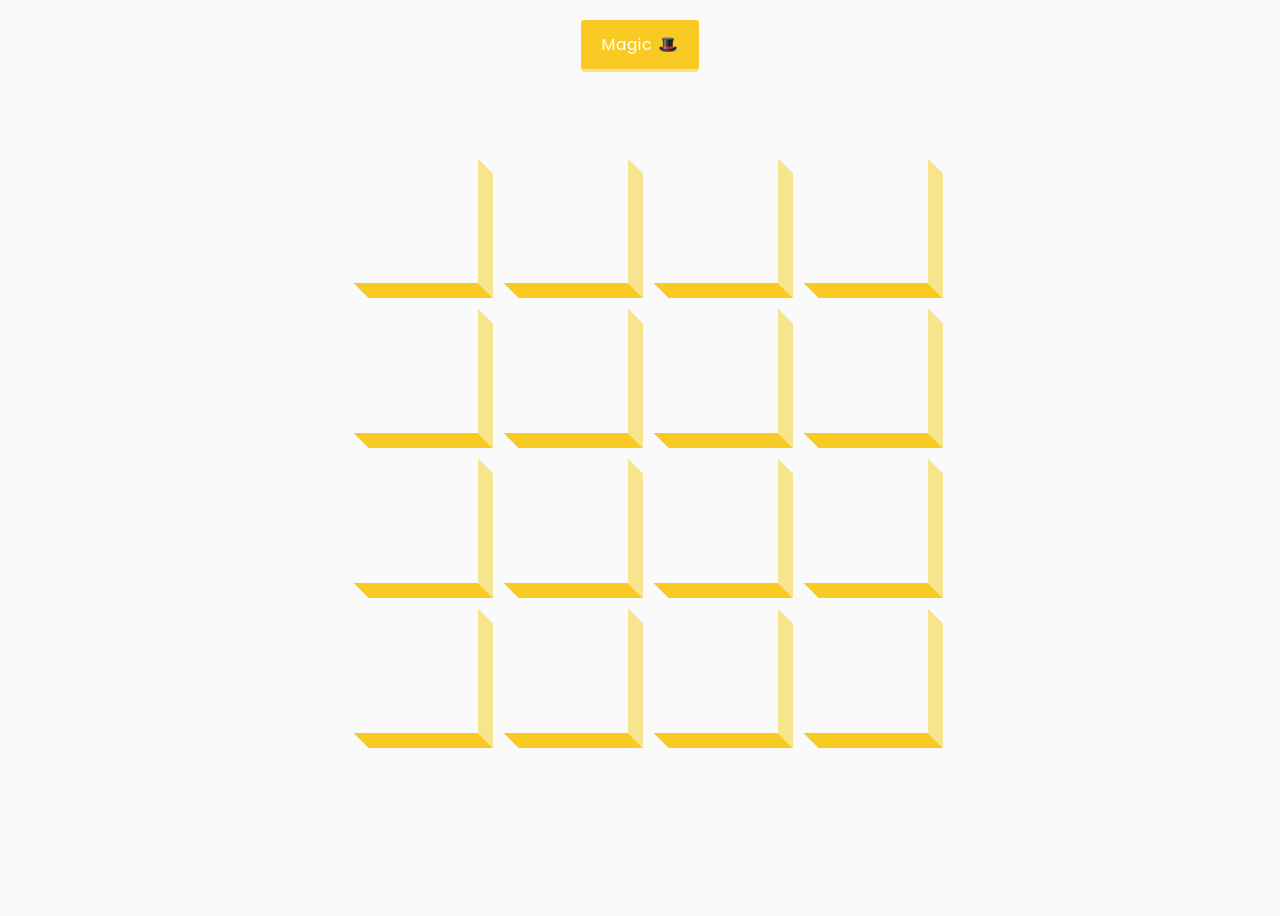
<file: 3d-boxes-background/index.html>
<!DOCTYPE html>
<html lang="en">
  <head>
    <meta charset="UTF-8" />
    <meta name="viewport" content="width=device-width, initial-scale=1.0" />
    <link
      rel="stylesheet"
      href="https://cdnjs.cloudflare.com/ajax/libs/font-awesome/5.14.0/css/all.min.css"
      integrity="sha512-1PKOgIY59xJ8Co8+NE6FZ+LOAZKjy+KY8iq0G4B3CyeY6wYHN3yt9PW0XpSriVlkMXe40PTKnXrLnZ9+fkDaog=="
      crossorigin="anonymous"
    />
    <link rel="stylesheet" href="style.css" />
    <title>3D Boxes Background</title>
  </head>
  
  <body>
    <button id="btn" class="magic">Magic 🎩</button>
    <div id="boxes" class="boxes big"></div>
    <script src="script.js"></script>
  </body>
</html>
</file>
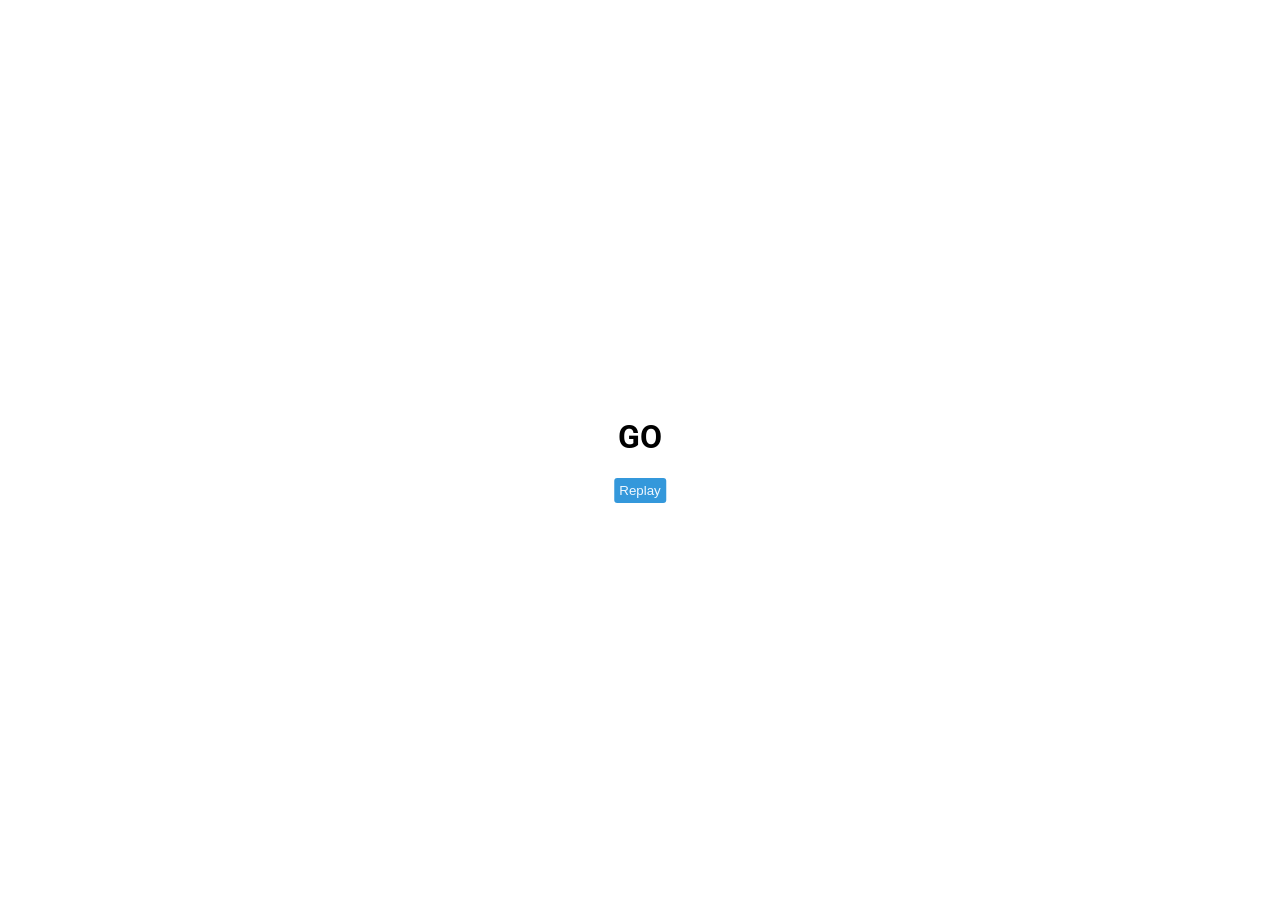
<file: animated-countdown/index.html>
<!DOCTYPE html>
<html lang="en">
  <head>
    <meta charset="UTF-8" />
    <meta name="viewport" content="width=device-width, initial-scale=1.0" />
    <link rel="stylesheet" href="style.css" />
    <title>Animated Countdown </title>
  </head>
  <body>
    <div class="counter">
      <div class="nums">
        <span class="in">3</span>
        <span>2</span>
        <span>1</span>
        <span>0</span>
      </div>
      <h4>Get Ready</h4>
    </div>

    <div class="final">
      <h1>GO</h1>
      <button id="replay">
        <span>Replay</span>
      </button>
    </div>
    <script src="script.js"></script>
  </body>
</html>
</file>
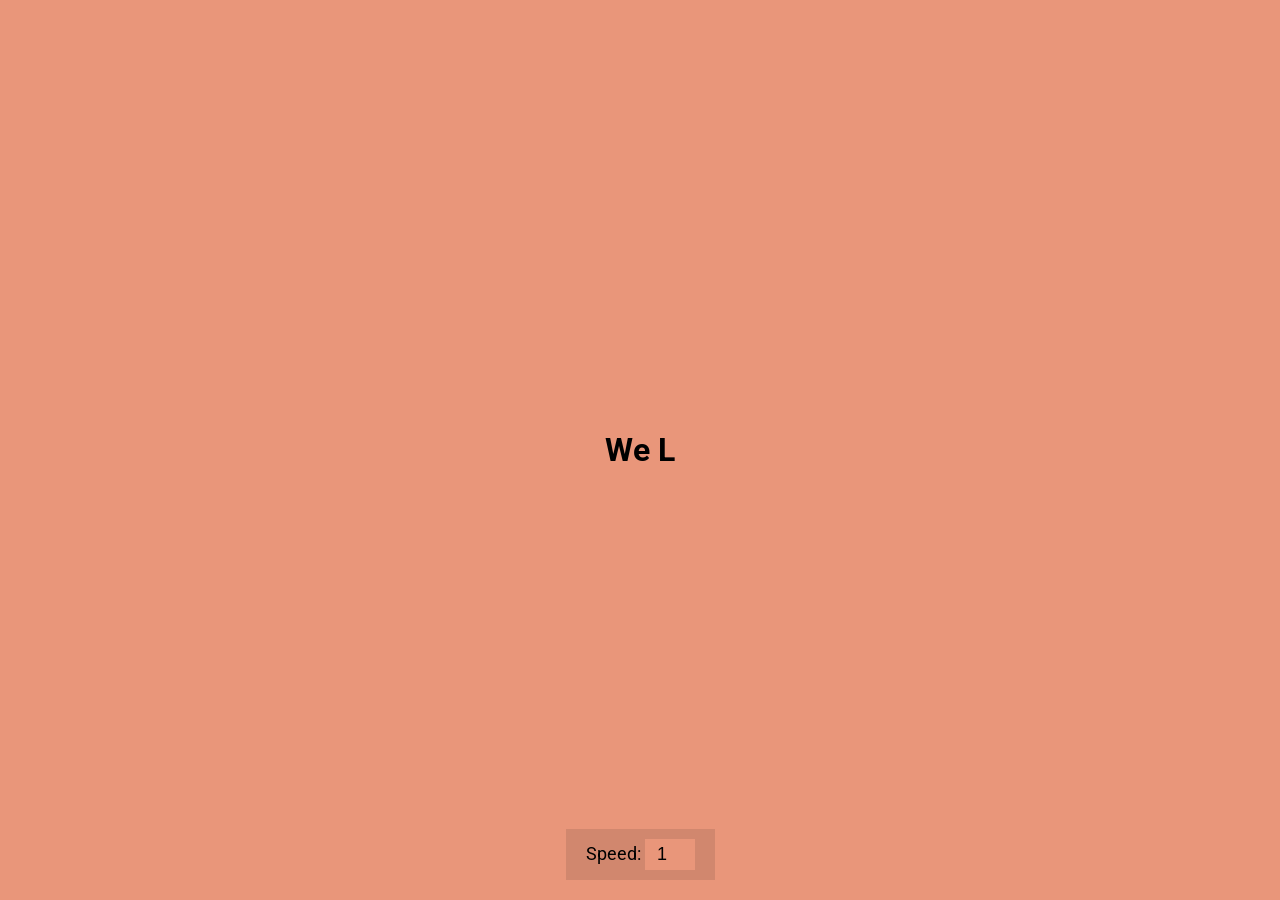
<file: auto-text-effect/index.html>
<!DOCTYPE html>
<html lang="en">
  <head>
    <meta charset="UTF-8" />
    <meta name="viewport" content="width=device-width, initial-scale=1.0" />
    <link rel="stylesheet" href="style.css" />
    <title>Auto Text Effect</title>
  </head>
  <body>
    
    <h1 id="text">Starting...</h1>

    <div>
      <label for="speed">Speed:</label>
      <input type="number" name="speed" id="speed" value="1" min="1" max="10" step="1">
    </div>

    <script src="script.js"></script>
  </body>
</html>
</file>
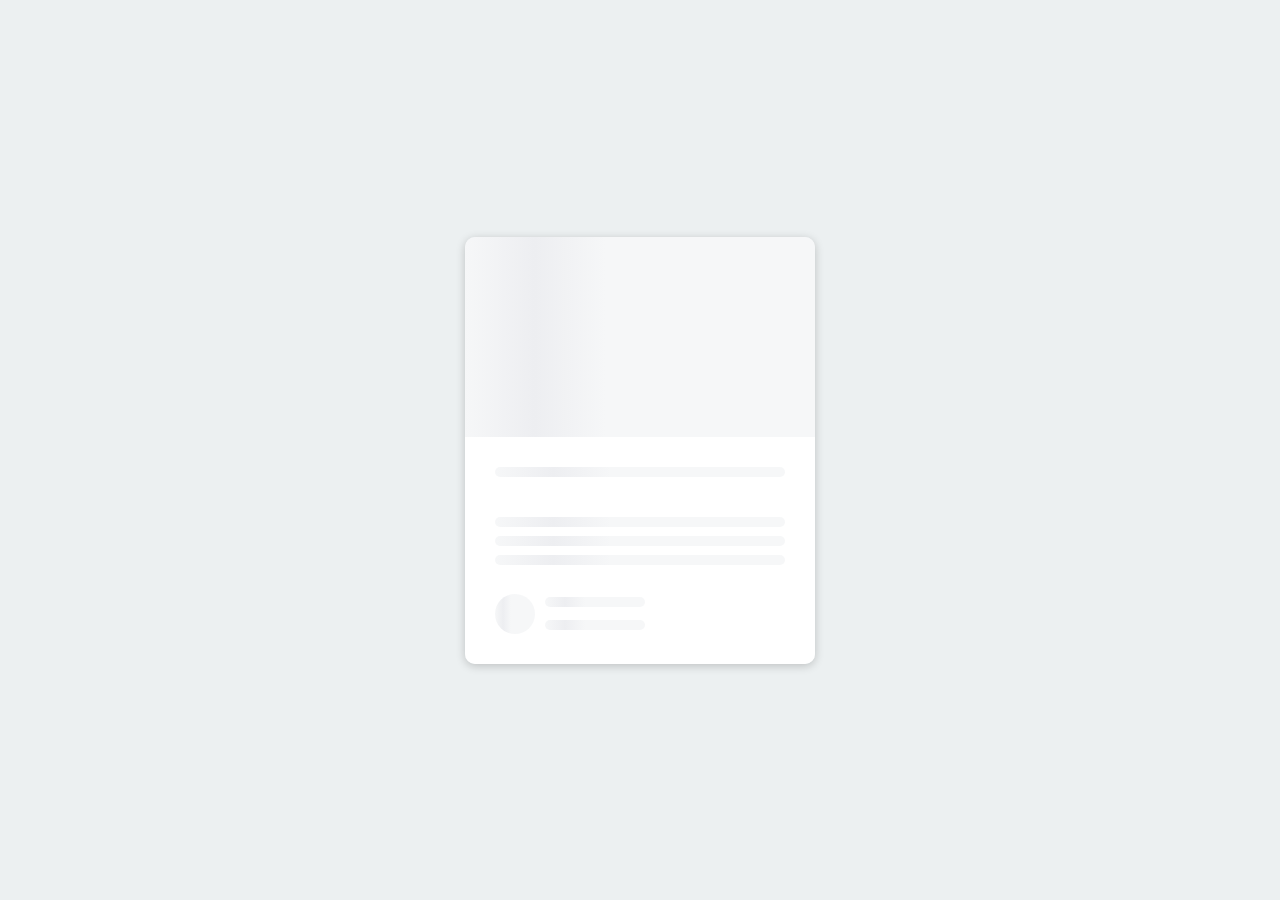
<file: content-placeholder/index.html>
<!DOCTYPE html>
<html lang="en">
  <head>
    <meta charset="UTF-8" />
    <meta name="viewport" content="width=device-width, initial-scale=1.0" />
    <link rel="stylesheet" href="style.css" />
    <title>Content Placeholder</title>
  </head>
  <body>
    <div class="card">
      <div class="card-header animated-bg" id="header">&nbsp;</div>

      <div class="card-content">
        <h3 class="card-title animated-bg animated-bg-text" id="title">
          &nbsp;
        </h3>
        <p class="card-excerpt" id="excerpt">
          &nbsp;
          <span class="animated-bg animated-bg-text">&nbsp;</span>
          <span class="animated-bg animated-bg-text">&nbsp;</span>
          <span class="animated-bg animated-bg-text">&nbsp;</span>
        </p>
        <div class="author">
          <div class="profile-img animated-bg" id="profile_img">&nbsp;</div>
          <div class="author-info">
            <strong class="animated-bg animated-bg-text" id="name"
              >&nbsp;</strong
            >
            <small class="animated-bg animated-bg-text" id="date">&nbsp;</small>
          </div>
        </div>
      </div>
    </div>
    
    <script src="script.js"></script>
  </body>
</html>
</file>
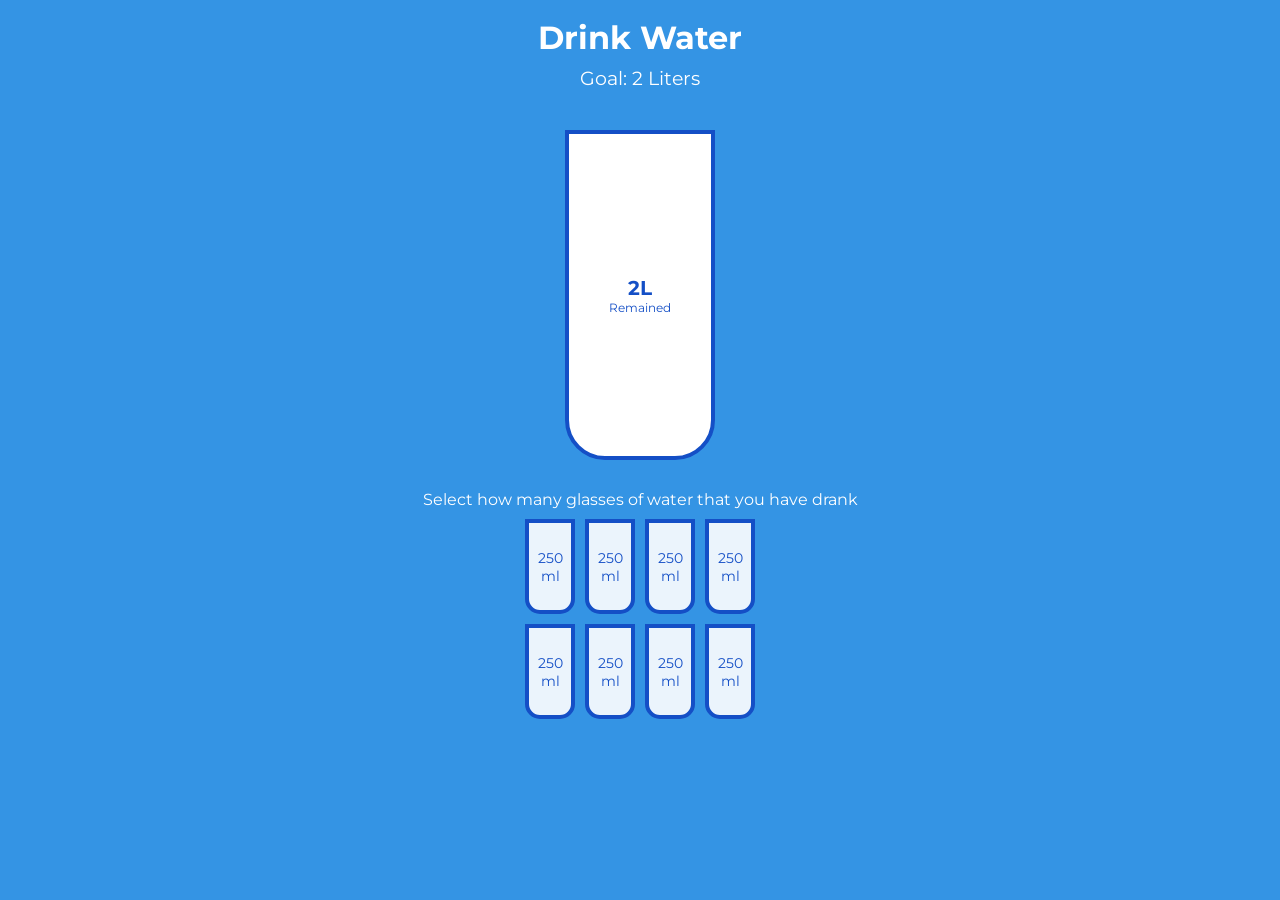
<file: drink-water/index.html>
<!DOCTYPE html>
<html lang="en">
  <head>
    <meta charset="UTF-8" />
    <meta name="viewport" content="width=device-width, initial-scale=1.0" />
    <link rel="stylesheet" href="style.css" />
    <title>Drink Water</title>
  </head>
  <body>
    
    <h1>Drink Water</h1>
    <h3>Goal: 2 Liters</h3>

    <div class="cup">
      <div class="remained" id="remained">
        <span id="liters"></span>
        <small>Remained</small>
      </div>

      <div class="percentage" id="percentage"></div>
    </div>

    <p class="text">Select how many glasses of water that you have drank</p>

    <div class="cups">
      <div class="cup cup-small">250 ml</div>
      <div class="cup cup-small">250 ml</div>
      <div class="cup cup-small">250 ml</div>
      <div class="cup cup-small">250 ml</div>
      <div class="cup cup-small">250 ml</div>
      <div class="cup cup-small">250 ml</div>
      <div class="cup cup-small">250 ml</div>
      <div class="cup cup-small">250 ml</div>
    </div>

    <script src="script.js"></script>
  </body>
</html>
</file>
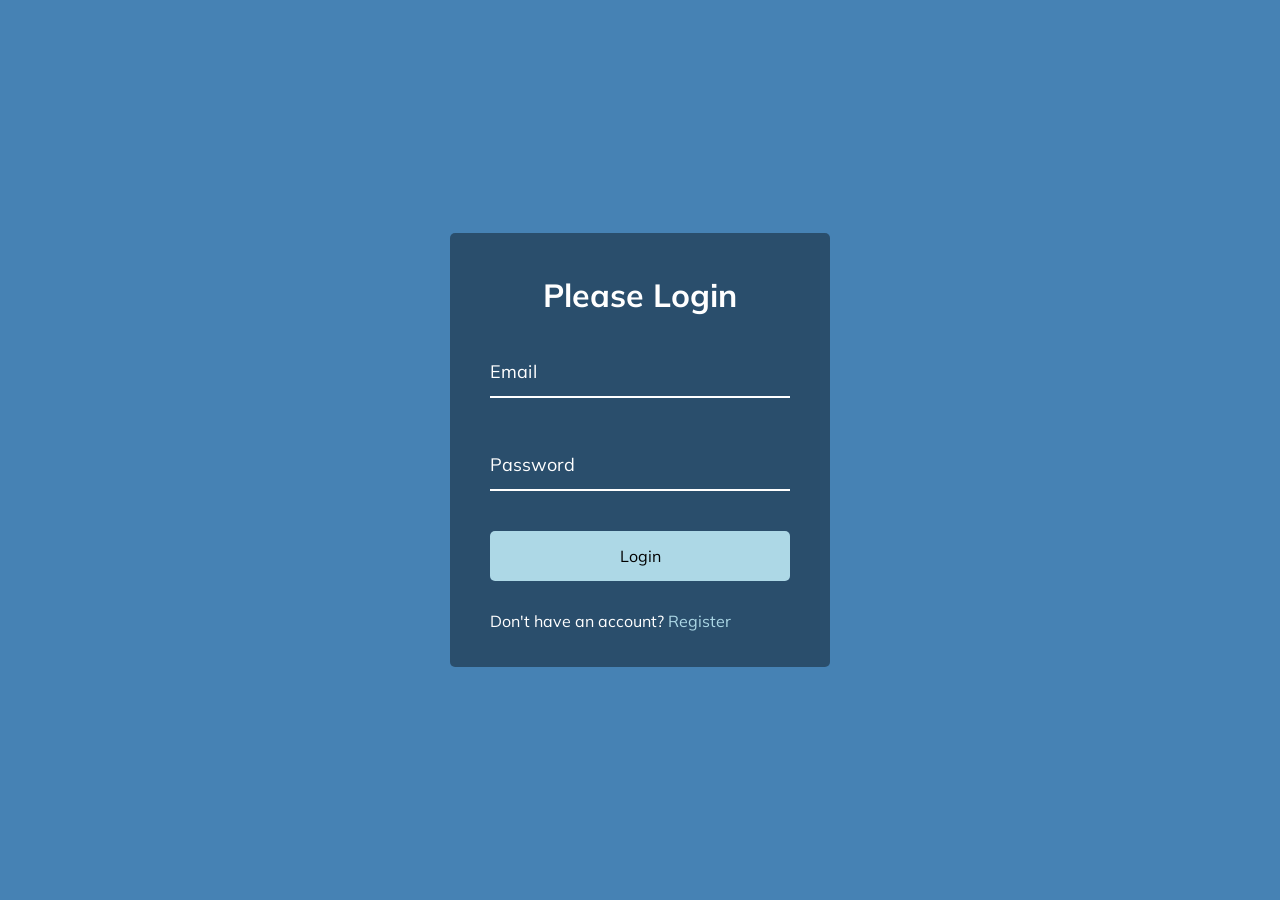
<file: form-input-wave/index.html>
<!DOCTYPE html>
<html lang="en">
  <head>
    <meta charset="UTF-8" />
    <meta name="viewport" content="width=device-width, initial-scale=1.0" />
    <link rel="stylesheet" href="style.css" />
    <title>Form Input Wave</title>
  </head>
  <body>

    <div class="container">
      <h1>Please Login</h1>
      <form>
        <div class="form-control">
          <input type="text" required>
          <label>Email</label>
          <!-- <label>
            <span style="transition-delay: 0ms">E</span>
              <span style="transition-delay: 50ms">m</span>
              <span style="transition-delay: 100ms">a</span>
              <span style="transition-delay: 150ms">i</span>
              <span style="transition-delay: 200ms">l</span>
        </label> -->
        </div>

        <div class="form-control">
          <input type="password" required>
          <label>Password</label>
        </div>

        <button class="btn">Login</button>

        <p class="text">Don't have an account? <a href="#">Register</a> </p>
      </form>
    </div>
    
    <script src="script.js"></script>
  </body>
</html>
</file>
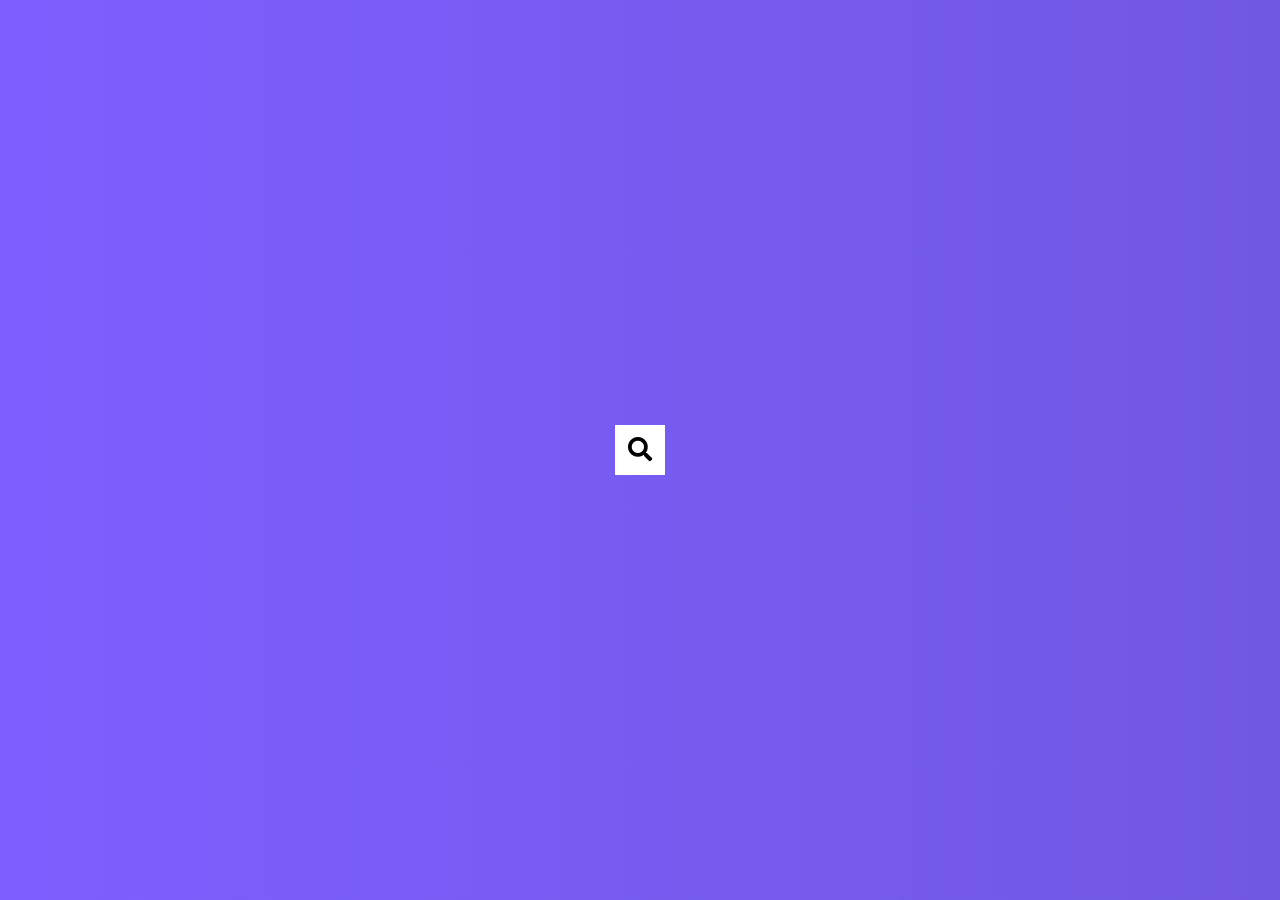
<file: hidden-search/index.html>
<!DOCTYPE html>
<html lang="en">
  <head>
    <meta charset="UTF-8" />
    <meta name="viewport" content="width=device-width, initial-scale=1.0" />
    <link rel="stylesheet" href="https://cdnjs.cloudflare.com/ajax/libs/font-awesome/5.14.0/css/all.min.css" integrity="sha512-1PKOgIY59xJ8Co8+NE6FZ+LOAZKjy+KY8iq0G4B3CyeY6wYHN3yt9PW0XpSriVlkMXe40PTKnXrLnZ9+fkDaog==" crossorigin="anonymous" />
    <link rel="stylesheet" href="style.css" />
    <title>Hidden Search</title>
  </head>
  <body>
    <div class="search">
      <input type="text" class="input" placeholder="Search...">
      <button class="btn">
        <i class="fas fa-search"></i>
      </button>
    </div>
    
    <script src="script.js"></script>
  </body>
</html>
</file>
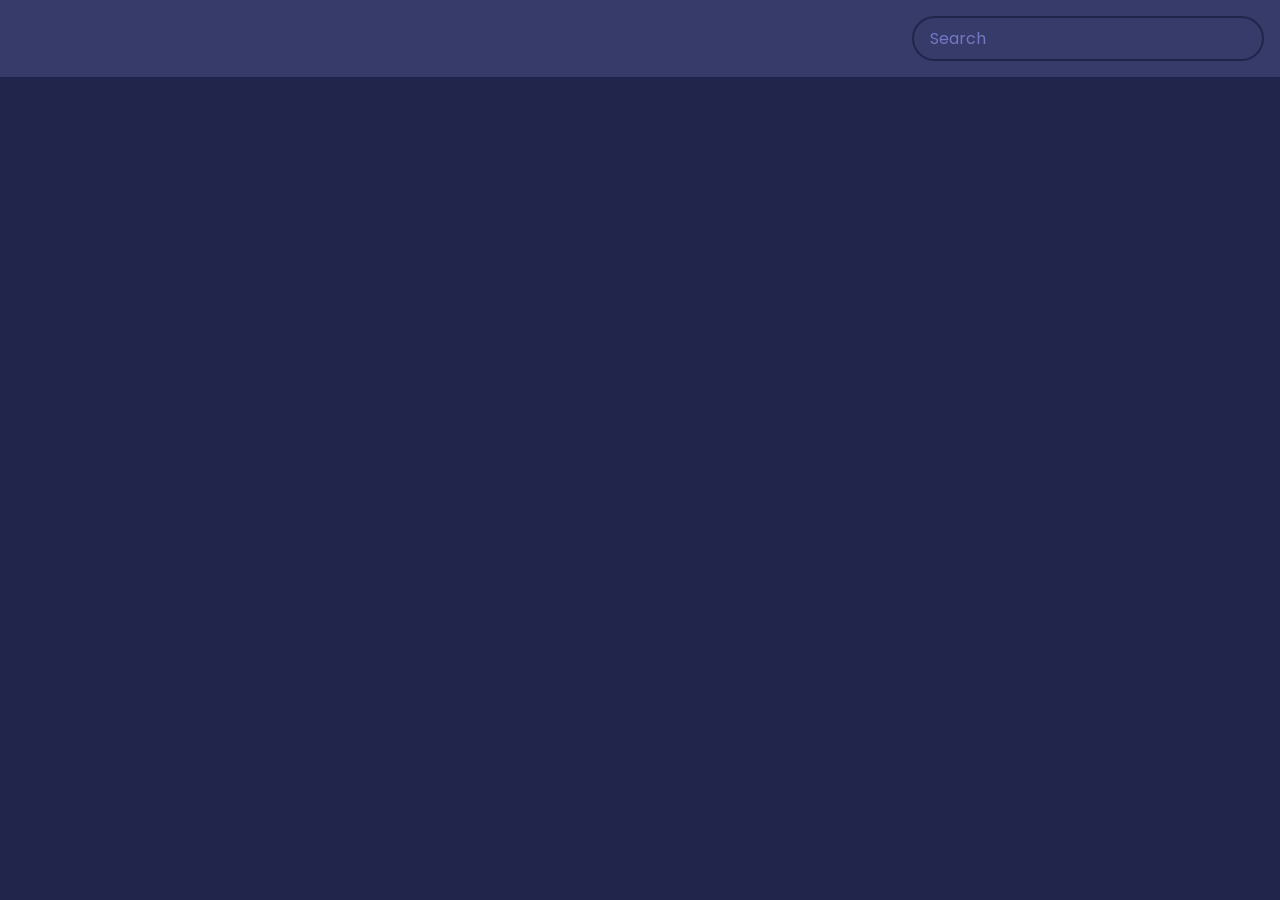
<file: movie-app/index.html>
<!DOCTYPE html>
<html lang="en">
  <head>
    <meta charset="UTF-8" />
    <meta name="viewport" content="width=device-width, initial-scale=1.0" />
    <link rel="stylesheet" href="style.css" />
    <title>Movie App</title>
  </head>
  <body>
    <header>
      <form id="form">
        <input type="text" id="search" class="search" placeholder="Search">
      </form>
    </header>

    <main id="main"></main>
    <script src="script.js"></script>
  </body>
</html>
</file>
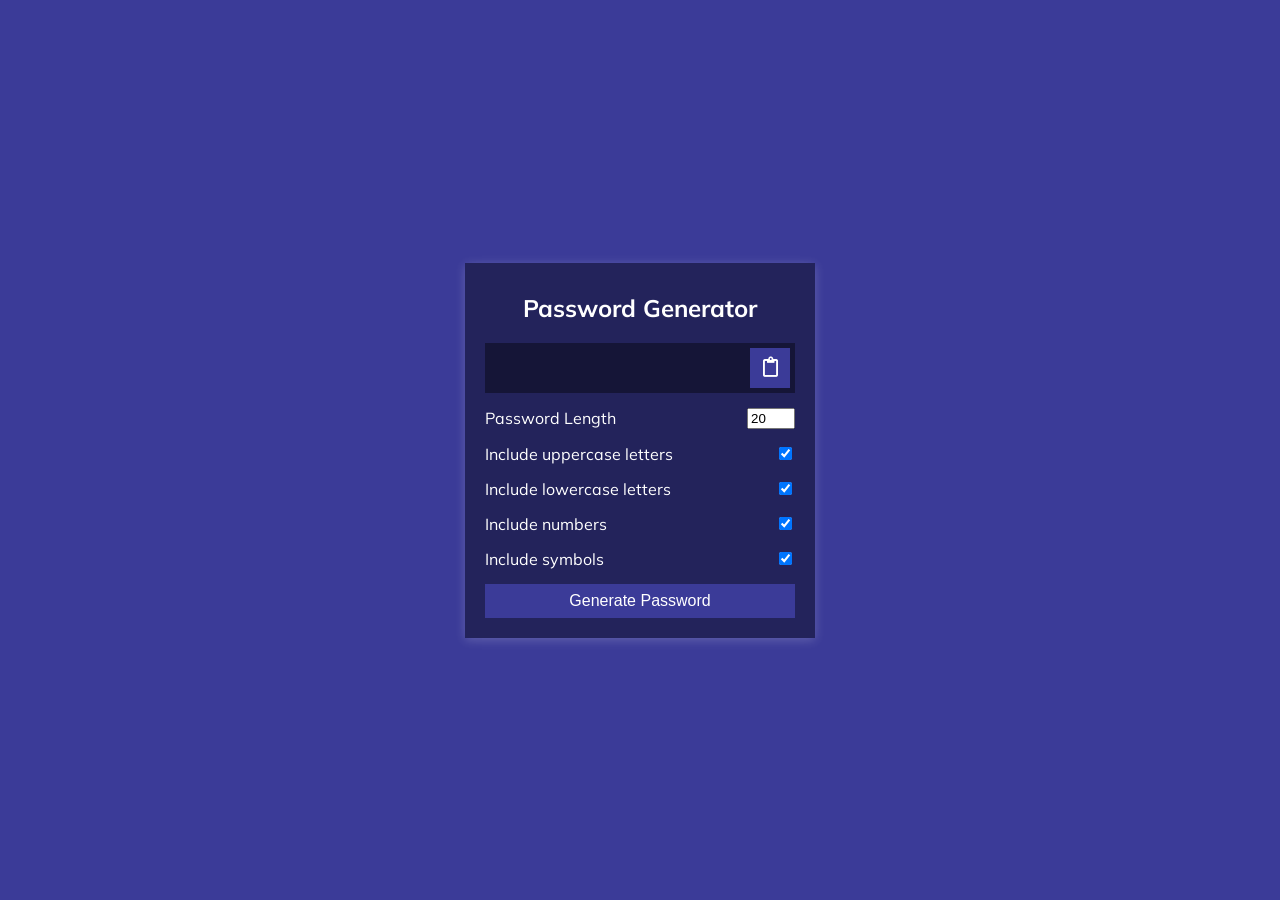
<file: password-generator/index.html>
<!DOCTYPE html>
<html lang="en">
  <head>
    <meta charset="UTF-8" />
    <meta name="viewport" content="width=device-width, initial-scale=1.0" />
    <link rel="stylesheet" href="https://cdnjs.cloudflare.com/ajax/libs/font-awesome/5.14.0/css/all.min.css" integrity="sha512-1PKOgIY59xJ8Co8+NE6FZ+LOAZKjy+KY8iq0G4B3CyeY6wYHN3yt9PW0XpSriVlkMXe40PTKnXrLnZ9+fkDaog==" crossorigin="anonymous" />
    <link rel="stylesheet" href="style.css" />
    <title>Password Generator</title>
  </head>
  <body>
    <div class="container">
      <h2>Password Generator</h2>
      <div class="result-container">
        <span id="result"></span>
        <button class="btn" id="clipboard">
          <i class="far fa-clipboard"></i>
        </button>
      </div>
      <div class="settings">
        <div class="setting">
          <label>Password Length</label>
          <input type="number" id="length" min="4" max="20" value="20">
        </div>
        <div class="setting">
          <label>Include uppercase letters</label>
          <input type="checkbox" id="uppercase" checked>
        </div>
        <div class="setting">
          <label>Include lowercase letters</label>
          <input type="checkbox" id="lowercase" checked>
        </div>
        <div class="setting">
          <label>Include numbers</label>
          <input type="checkbox" id="numbers" checked>
        </div>
        <div class="setting">
          <label>Include symbols</label>
          <input type="checkbox" id="symbols" checked>
        </div>
      </div>

      <button class="btn btn-large" id="generate">
        Generate Password
      </button>
    </div>
    
    <script src="script.js"></script>
  </body>
</html>
</file>
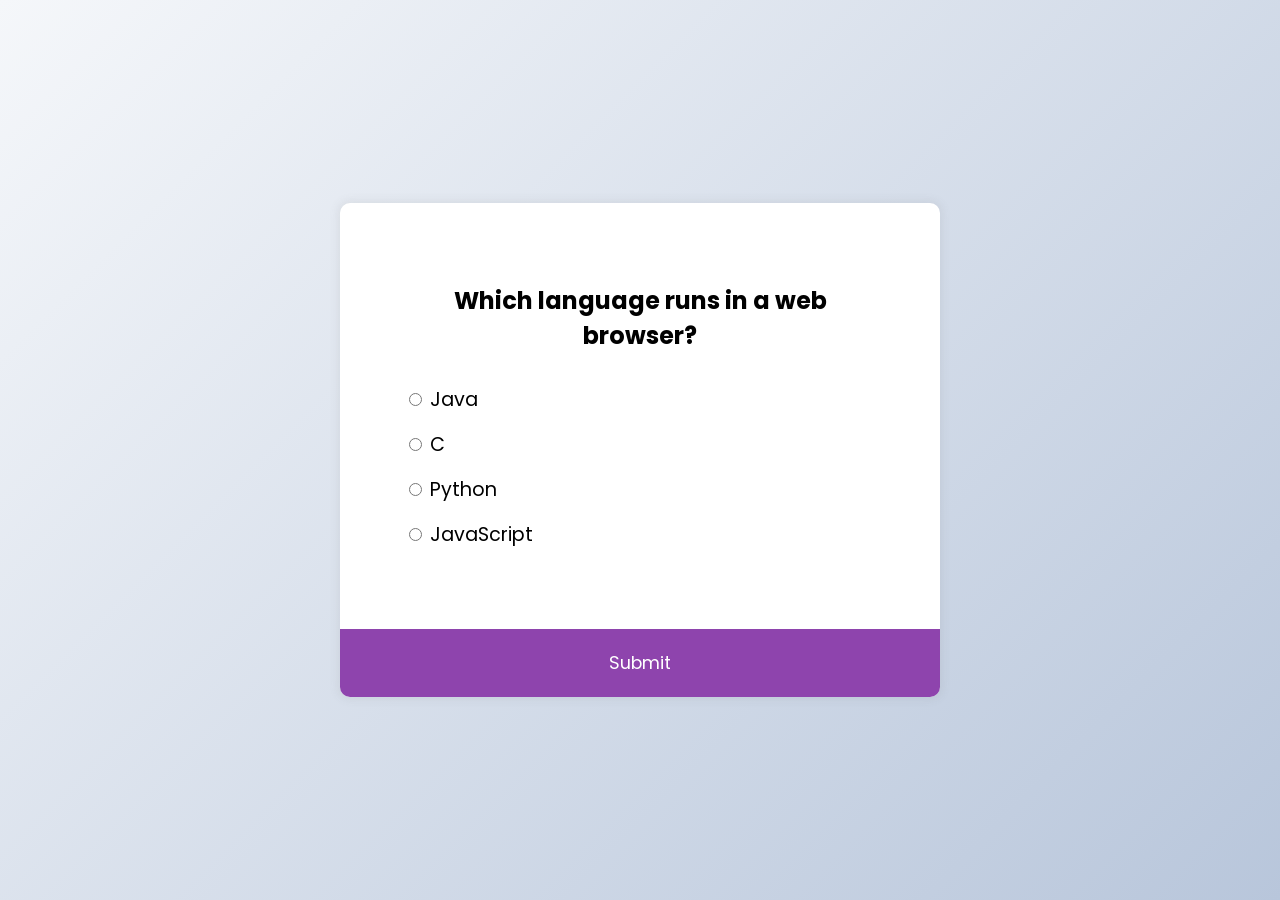
<file: quiz-app/index.html>
<!DOCTYPE html>
<html lang="en">
  <head>
    <meta charset="UTF-8" />
    <meta name="viewport" content="width=device-width, initial-scale=1.0" />
    <link rel="stylesheet" href="style.css" />
    <title>Quiz App</title>
  </head>
  <body>
    <div class="quiz-container" id="quiz">
      <div class="quiz-header">
        <h2 id="question">Question text</h2>
        <ul>
          <li>
            <input type="radio" name="answer" id="a" class="answer">
            <label for="a" id="a_text">Question</label>
          </li>

          <li>
            <input type="radio" name="answer" id="b" class="answer">
            <label for="b" id="b_text">Question</label>
          </li>

          <li>
            <input type="radio" name="answer" id="c" class="answer">
            <label for="c" id="c_text">Question</label>
          </li>

          <li>
            <input type="radio" name="answer" id="d" class="answer">
            <label for="d" id="d_text">Question</label>
          </li>
        </ul>
      </div>
      <button id="submit">Submit</button>
    </div>
    
    <script src="script.js"></script>
  </body>
</html>
</file>
<file: 3d-boxes-background/style.css>
@import url('https://fonts.googleapis.com/css2?family=Roboto:wght@400;700&display=swap');
@import url('https://fonts.googleapis.com/css2?family=Poppins&display=swap');


* {
  box-sizing: border-box;
}

body {
  background-color: #fafafa;
  font-family: 'Roboto', sans-serif;
  display: flex;
  flex-direction: column;
  align-items: center;
  justify-content: center;
  height: 100vh;
  overflow: hidden;
}

.magic {
  background-color: #f9ca24;
  color: #fff;
  font-family: 'Poppins', sans-serif;
  border: 0;
  border-radius: 3px;
  font-size: 16px;
  padding: 12px 20px;
  cursor: pointer;
  position: fixed;
  top: 20px;
  letter-spacing: 1px;
  box-shadow: 0 3px rgba(249, 202, 36, 0.5);
  z-index: 100;
}

.magic:focus {
  outline: none;
}

.magic:active {
  box-shadow: none;
  transform: translateY(2px);
}

.boxes {
  display: flex;
  flex-wrap: wrap;
  justify-content: space-around;
  height: 500px;
  width: 500px;
  position: relative;
  transition: 0.4s ease;
}

.boxes.big {
  width: 600px;
  height: 600px;
}

.boxes.big .box {
  transform: rotateZ(360deg);
}

.box {
  background-image: url('https://media.giphy.com/media/EZqwsBSPlvSda/giphy.gif');
  background-repeat: no-repeat;
  background-size: 500px 500px;
  position: relative;
  height: 125px;
  width: 125px;
  transition: 0.4s ease;
}

.box::after {
  content: '';
  background-color: #f6e58d;
  position: absolute;
  top: 8px;
  right: -15px;
  height: 100%;
  width: 15px;
  transform: skewY(45deg);
}

.box::before {
  content: '';
  background-color: #f9ca24;
  position: absolute;
  bottom: -15px;
  left: 8px;
  height: 15px;
  width: 100%;
  transform: skewX(45deg);
}
</file>
<file: animated-countdown/style.css>
@import url('https://fonts.googleapis.com/css2?family=Roboto:wght@400;700&display=swap');


* {
  box-sizing: border-box;
}

body {
  font-family: 'Roboto', sans-serif;
  margin: 0;
  height: 100vh;
  overflow: hidden;
}

h4 {
  font-size: 20px;
  margin: 5px;
  text-transform: uppercase;
}

.counter {
  position: fixed;
  top: 50%;
  left: 50%;
  transform: translate(-50%, -50%);
  text-align: center;
}

.counter.hide {
  transform: translate(-50%, -50%) scale(0);
  animation: hide 0.2s ease-out;
}

@keyframes hide {
  0% {
    transform: translate(-50%, -50%) scale(1);
  }

  100% {
    transform: translate(-50%, -50%) scale(0);
  }
}

.final {
  position: fixed;
  top: 50%;
  left: 50%;
  transform: translate(-50%, -50%) scale(0);
  text-align: center;
}

.final.show {
  transform: translate(-50%, -50%) scale(1);
  animation: show 0.2s ease-out;
}

@keyframes show {
  0% {
    transform: translate(-50%, -50%) scale(0);
  }

  30% {
    transform: translate(-50%, -50%) scale(1.4);
  }

  100% {
    transform: translate(-50%, -50%) scale(1);
  }
}

.nums {
  color: #3498db;
  font-size: 50px;
  position: relative;
  overflow: hidden;
  width: 250px;
  height: 50px;
}

.nums span {
  position: absolute;
  top: 50%;
  left: 50%;
  transform: translate(-50%, -50%) rotate(120deg);
  transform-origin: bottom center;
}

.nums span.in {
  transform: translate(-50%, -50%) rotate(0deg);
  animation: goIn 0.5s ease-in-out;
}

.nums span.out {
  animation: goOut 0.5s ease-in-out;
}

@keyframes goIn {
  0% {
    transform: translate(-50%, -50%) rotate(120deg);
  }

  30% {
    transform: translate(-50%, -50%) rotate(-20deg);
  }

  60% {
    transform: translate(-50%, -50%) rotate(10deg);
  }

  100% {
    transform: translate(-50%, -50%) rotate(0deg);
  }
}

@keyframes goOut {
  0% {
    transform: translate(-50%, -50%) rotate(0deg);
  }

  60% {
    transform: translate(-50%, -50%) rotate(20deg);
  }

  100% {
    transform: translate(-50%, -50%) rotate(-120deg);
  }
}

#replay{
  background-color: #3498db;
  border-radius: 3px;
  border: none;
  color: aliceblue;
  padding: 5px;
  text-align: center;
  display: inline-block;
  cursor: pointer;
  transition: all 0.3s;
}

#replay span{
  cursor: pointer;
  display: inline-block;
  position: relative;
  transition: 0.3s;
}

#replay span:after{
  content: '\00bb';
  position: absolute;
  opacity: 0;
  top: 0;
  right: -20px;
  transition: 0.5s;
}

#replay:hover span{
  padding-right: 25px;
}

#replay:hover span:after{
  opacity: 1;
  right: 0;
}
</file>
<file: auto-text-effect/style.css>
@import url('https://fonts.googleapis.com/css2?family=Roboto:wght@400;700&display=swap');


* {
  box-sizing: border-box;
}

body {
  background-color: darksalmon;
  font-family: 'Roboto', sans-serif;
  display: flex;
  flex-direction: column;
  align-items: center;
  justify-content: center;
  height: 100vh;
  overflow: hidden;
  margin: 0;
}

div {
  position: absolute;
  bottom: 20px;
  background: rgba(0, 0, 0, 0.1);
  padding: 10px 20px;
  font-size: 18px;
}

input {
  width: 50px;
  padding: 5px;
  font-size: 18px;
  background-color: darksalmon;
  border: none;
  text-align: center;
}

input:focus {
  outline: none;
}
</file>
<file: content-placeholder/style.css>
@import url('https://fonts.googleapis.com/css2?family=Roboto:wght@400;700&display=swap');


* {
  box-sizing: border-box;
}

body {
  background-color: #ecf0f1;
  font-family: 'Roboto', sans-serif;
  display: flex;
  align-items: center;
  justify-content: center;
  height: 100vh;
  overflow: hidden;
  margin: 0;
}

img {
  max-width: 100%;
}

.card {
  box-shadow: 0 2px 10px rgba(0, 0, 0, 0.2);
  border-radius: 10px;
  overflow: hidden;
  width: 350px;
}

.card-header {
  height: 200px;
}

.card-header img {
  object-fit: cover;
  height: 100%;
  width: 100%;
}

.card-content {
  background-color: #fff;
  padding: 30px;
}

.card-title {
  height: 20px;
  margin: 0;
}

.card-excerpt {
  color: #777;
  margin: 10px 0 20px;
}

.author {
  display: flex;
}

.profile-img {
  border-radius: 50%;
  overflow: hidden;
  height: 40px;
  width: 40px;
}

.author-info {
  display: flex;
  flex-direction: column;
  justify-content: space-around;
  margin-left: 10px;
  width: 100px;
}

.author-info small {
  color: #aaa;
  margin-top: 5px;
}

.animated-bg {
  background-image: linear-gradient(
    to right,
    #f6f7f8 0%,
    #edeef1 10%,
    #f6f7f8 20%,
    #f6f7f8 100%
  );
  background-size: 200% 100%;
  animation: bgPos 1s linear infinite;
}

.animated-bg-text {
  border-radius: 50px;
  display: inline-block;
  margin: 0;
  height: 10px;
  width: 100%;
}

@keyframes bgPos {
  0% {
    background-position: 50% 0;
  }

  100% {
    background-position: -150% 0;
  }
}
</file>
<file: drink-water/style.css>
@import url('https://fonts.googleapis.com/css?family=Montserrat:400,600&display=swap');


:root {
  --border-color: #144fc6;
  --fill-color: #6ab3f8;
}

* {
  box-sizing: border-box;
}

body {
  background-color: #3494e4;
  color: #fff;
  font-family: 'Montserrat', sans-serif;
  display: flex;
  flex-direction: column;
  align-items: center;
  margin-bottom: 40px;
}

h1 {
  margin: 10px 0 0;
}

h3 {
  font-weight: 400;
  margin: 10px 0;
}

.cup {
  background-color: #fff;
  border: 4px solid var(--border-color);
  color: var(--border-color);
  border-radius: 0 0 40px 40px;
  height: 330px;
  width: 150px;
  margin: 30px 0;
  display: flex;
  flex-direction: column;
  overflow: hidden;
}

.cup.cup-small {
  height: 95px;
  width: 50px;
  border-radius: 0 0 15px 15px;
  background-color: rgba(255, 255, 255, 0.9);
  cursor: pointer;
  font-size: 14px;
  align-items: center;
  justify-content: center;
  text-align: center;
  margin: 5px;
  transition: 0.3s ease;
}

.cup.cup-small.full {
  background-color: var(--fill-color);
  color: #fff;
}

.cups {
  display: flex;
  flex-wrap: wrap;
  align-items: center;
  justify-content: center;
  width: 280px;
}

.remained {
  display: flex;
  flex-direction: column;
  align-items: center;
  justify-content: center;
  text-align: center;
  flex: 1;
  transition: 0.3s ease;
}

.remained span {
  font-size: 20px;
  font-weight: bold;
}

.remained small {
  font-size: 12px;
}

.percentage {
  background-color: var(--fill-color);
  display: flex;
  align-items: center;
  justify-content: center;
  font-weight: bold;
  font-size: 30px;
  height: 0;
  transition: 0.3s ease;
}

.text {
  text-align: center;
  margin: 0 0 5px;
}
</file>
<file: form-input-wave/style.css>
@import url('https://fonts.googleapis.com/css?family=Muli&display=swap');


* {
  box-sizing: border-box;
}

body {
  background-color: steelblue;
  color: #fff;
  font-family: 'Muli', sans-serif;
  display: flex;
  flex-direction: column;
  align-items: center;
  justify-content: center;
  height: 100vh;
  overflow: hidden;
  margin: 0;
}

.container {
  background-color: rgba(0, 0, 0, 0.4);
  padding: 20px 40px;
  border-radius: 5px;
}

.container h1 {
  text-align: center;
  margin-bottom: 30px;
}

.container a {
  text-decoration: none;
  color: lightblue;
}

.btn {
  cursor: pointer;
  display: inline-block;
  width: 100%;
  background: lightblue;
  padding: 15px;
  font-family: inherit;
  font-size: 16px;
  border: 0;
  border-radius: 5px;
}

.btn:focus {
  outline: 0;
}

.btn:active {
  transform: scale(0.98);
}

.text {
  margin-top: 30px;
}

.form-control {
  position: relative;
  margin: 20px 0 40px;
  width: 300px;
}

.form-control input {
  background-color: transparent;
  border: 0;
  border-bottom: 2px #fff solid;
  display: block;
  width: 100%;
  padding: 15px 0;
  font-size: 18px;
  color: #fff;
  position: relative;
  z-index: 100;
}

.form-control input:focus,
.form-control input:valid {
  outline: 0;
  border-bottom-color: lightblue;
}

.form-control label {
  position: absolute;
  top: 15px;
  left: 0;
  pointer-events: none;
}

.form-control label span {
  display: inline-block;
  font-size: 18px;
  min-width: 5px;
  transition: 0.3s cubic-bezier(0.68, -0.55, 0.265, 1.55);
}

.form-control input:focus ~ label span,
.form-control input:valid ~ label span {
  color: lightblue;
  transform: translateY(-30px);
}
</file>
<file: hidden-search/style.css>
@import url('https://fonts.googleapis.com/css2?family=Roboto:wght@400;700&display=swap');


* {
  box-sizing: border-box;
}

body {
  background-image: linear-gradient(90deg, #7d5fff, #7158e2);
  font-family: 'Roboto', sans-serif;
  display: flex;
  align-items: center;
  justify-content: center;
  height: 100vh;
  overflow: hidden;
  margin: 0;
}

.search {
  position: relative;
  height: 50px;
}

.search .input {
  background-color: #fff;
  border: 0;
  font-size: 18px;
  padding: 15px;
  height: 50px;
  width: 50px;
  transition: width 0.3s ease;
}

.btn {
  background-color: #fff;
  border: 0;
  cursor: pointer;
  font-size: 24px;
  position: absolute;
  top: 0;
  left: 0;
  height: 50px;
  width: 50px;
  transition: transform 0.3s ease;
}

.btn:focus,
.input:focus {
  outline: none;
}

.search.active .input {
  width: 200px;
}

.search.active .btn {
  transform: translateX(198px);
}
</file>
<file: movie-app/style.css>
@import url('https://fonts.googleapis.com/css2?family=Poppins:wght@200;400&display=swap');


:root {
  --primary-color: #22254b;
  --secondary-color: #373b69;
}

* {
  box-sizing: border-box;
}

body {
  background-color: var(--primary-color);
  font-family: 'Poppins', sans-serif;
  margin: 0;
}

header {
  padding: 1rem;
  display: flex;
  justify-content: flex-end;
  background-color: var(--secondary-color);
}

.search {
  background-color: transparent;
  border: 2px solid var(--primary-color);
  border-radius: 50px;
  font-family: inherit;
  font-size: 1rem;
  padding: 0.5rem 1rem;
  color: #fff;
}

.search::placeholder {
  color: #7378c5;
}

.search:focus {
  outline: none;
  background-color: var(--primary-color);
}

main {
  display: flex;
  flex-wrap: wrap;
  justify-content: center;
}

.movie {
  width: 300px;
  margin: 1rem;
  background-color: var(--secondary-color);
  box-shadow: 0 4px 5px rgba(0, 0, 0, 0.2);
  position: relative;
  overflow: hidden;
  border-radius: 3px;
}

.movie img {
  width: 100%;
}

.movie-info {
  color: #eee;
  display: flex;
  align-items: center;
  justify-content: space-between;
  gap:0.2rem;
  padding: 0.5rem 1rem 1rem;
  letter-spacing: 0.5px;
}

.movie-info h3 {
  margin-top: 0;
}

.movie-info span {
  background-color: var(--primary-color);
  padding: 0.25rem 0.5rem;
  border-radius: 3px;
  font-weight: bold;
}

.movie-info span.green {
  color: lightgreen;
}

.movie-info span.orange {
  color: orange;
}

.movie-info span.red {
  color: red;
}

.overview {
  background-color: #fff;
  padding: 2rem;
  position: absolute;
  left: 0;
  bottom: 0;
  right: 0;
  max-height: 100%;
  transform: translateY(101%);
  overflow-y: auto;
  transition: transform 0.3s ease-in;
}

.movie:hover .overview {
  transform: translateY(0);
}
</file>
<file: password-generator/style.css>
@import url('https://fonts.googleapis.com/css?family=Muli&display=swap');

* {
  box-sizing: border-box;
}

body {
  background-color: #3b3b98;
  color: #fff;
  font-family: 'Muli', sans-serif;
  display: flex;
  flex-direction: column;
  align-items: center;
  justify-content: center;
  height: 100vh;
  overflow: hidden;
  padding: 10px;
  margin: 0;
}

h2 {
  margin: 10px 0 20px;
  text-align: center;
}

.container {
  background-color: #23235b;
  box-shadow: 0px 2px 10px rgba(255, 255, 255, 0.2);
  padding: 20px;
  width: 350px;
  max-width: 100%;
}

.result-container {
  background-color: rgba(0, 0, 0, 0.4);
  display: flex;
  justify-content: flex-start;
  align-items: center;
  position: relative;
  font-size: 18px;
  letter-spacing: 1px;
  padding: 12px 10px;
  height: 50px;
  width: 100%;
}

.result-container #result {
  word-wrap: break-word;
  max-width: calc(100% - 40px);
  overflow-y: scroll;
  height: 100%;
}

#result::-webkit-scrollbar {
  width: 1rem;
}


.result-container .btn {
  position: absolute;
  top: 5px;
  right: 5px;
  width: 40px;
  height: 40px;
  font-size: 20px;
}

.btn {
  border: none;
  background-color: #3b3b98;
  color: #fff;
  font-size: 16px;
  padding: 8px 12px;
  cursor: pointer;
}

.btn-large {
  display: block;
  width: 100%;
}

.setting {
  display: flex;
  justify-content: space-between;
  align-items: center;
  margin: 15px 0;
}
</file>
<file: quiz-app/style.css>
@import url('https://fonts.googleapis.com/css2?family=Poppins:wght@200;400&display=swap');


* {
  box-sizing: border-box;
}

body {
  background-color: #b8c6db;
  background-image: linear-gradient(315deg, #b8c6db 0%, #f5f7fa 100%);
  font-family: 'Poppins', sans-serif;
  display: flex;
  align-items: center;
  justify-content: center;
  height: 100vh;
  overflow: hidden;
  margin: 0;
}

.quiz-container {
  background-color: #fff;
  border-radius: 10px;
  box-shadow: 0 0 10px 2px rgba(100, 100, 100, 0.1);
  width: 600px;
  overflow: hidden;
}

.quiz-header {
  padding: 4rem;
}

h2 {
  padding: 1rem;
  text-align: center;
  margin: 0;
}

ul {
  list-style-type: none;
  padding: 0;
}

ul li {
  font-size: 1.2rem;
  margin: 1rem 0;
}

ul li label {
  cursor: pointer;
}

button {
  background-color: #8e44ad;
  color: #fff;
  border: none;
  display: block;
  width: 100%;
  cursor: pointer;
  font-size: 1.1rem;
  font-family: inherit;
  padding: 1.3rem;
}

button:hover {
  background-color: #732d91;
}

button:focus {
  outline: none;
  background-color: #5e3370;
}
</file>
